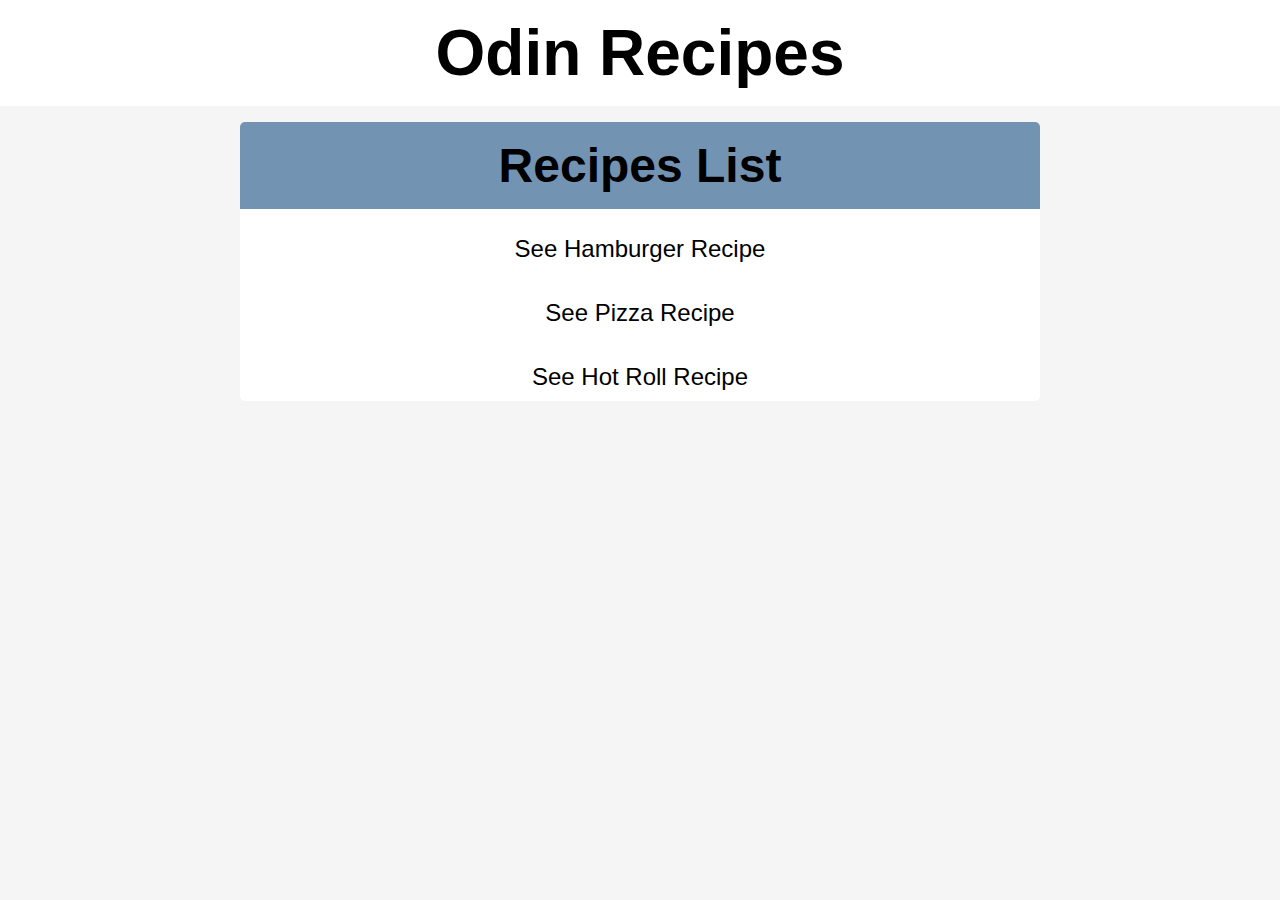
<file: index.html>
<!DOCTYPE html>

<html lang="en">

<head>
  <meta charset="utf-8">
  <title>Odin Recipes</title>
  <link rel="stylesheet" href="style.css">
</head>

<body>
  <h1 class="header">Odin Recipes</h1>
  <div class="bg-list">
    <ul class="list">
      <h2 class="title">Recipes List</h2>
      <li class="food"><a href="./recipes/hamburguer.html">See Hamburger Recipe</a></li>
      <li class="food"><a href="./recipes/pizza.html">See Pizza Recipe</a></li>
      <li class="food"><a href="./recipes/hot-roll.html">See Hot Roll Recipe</a></li>
    </ul>
  </div>
</body>

</html>
</file>
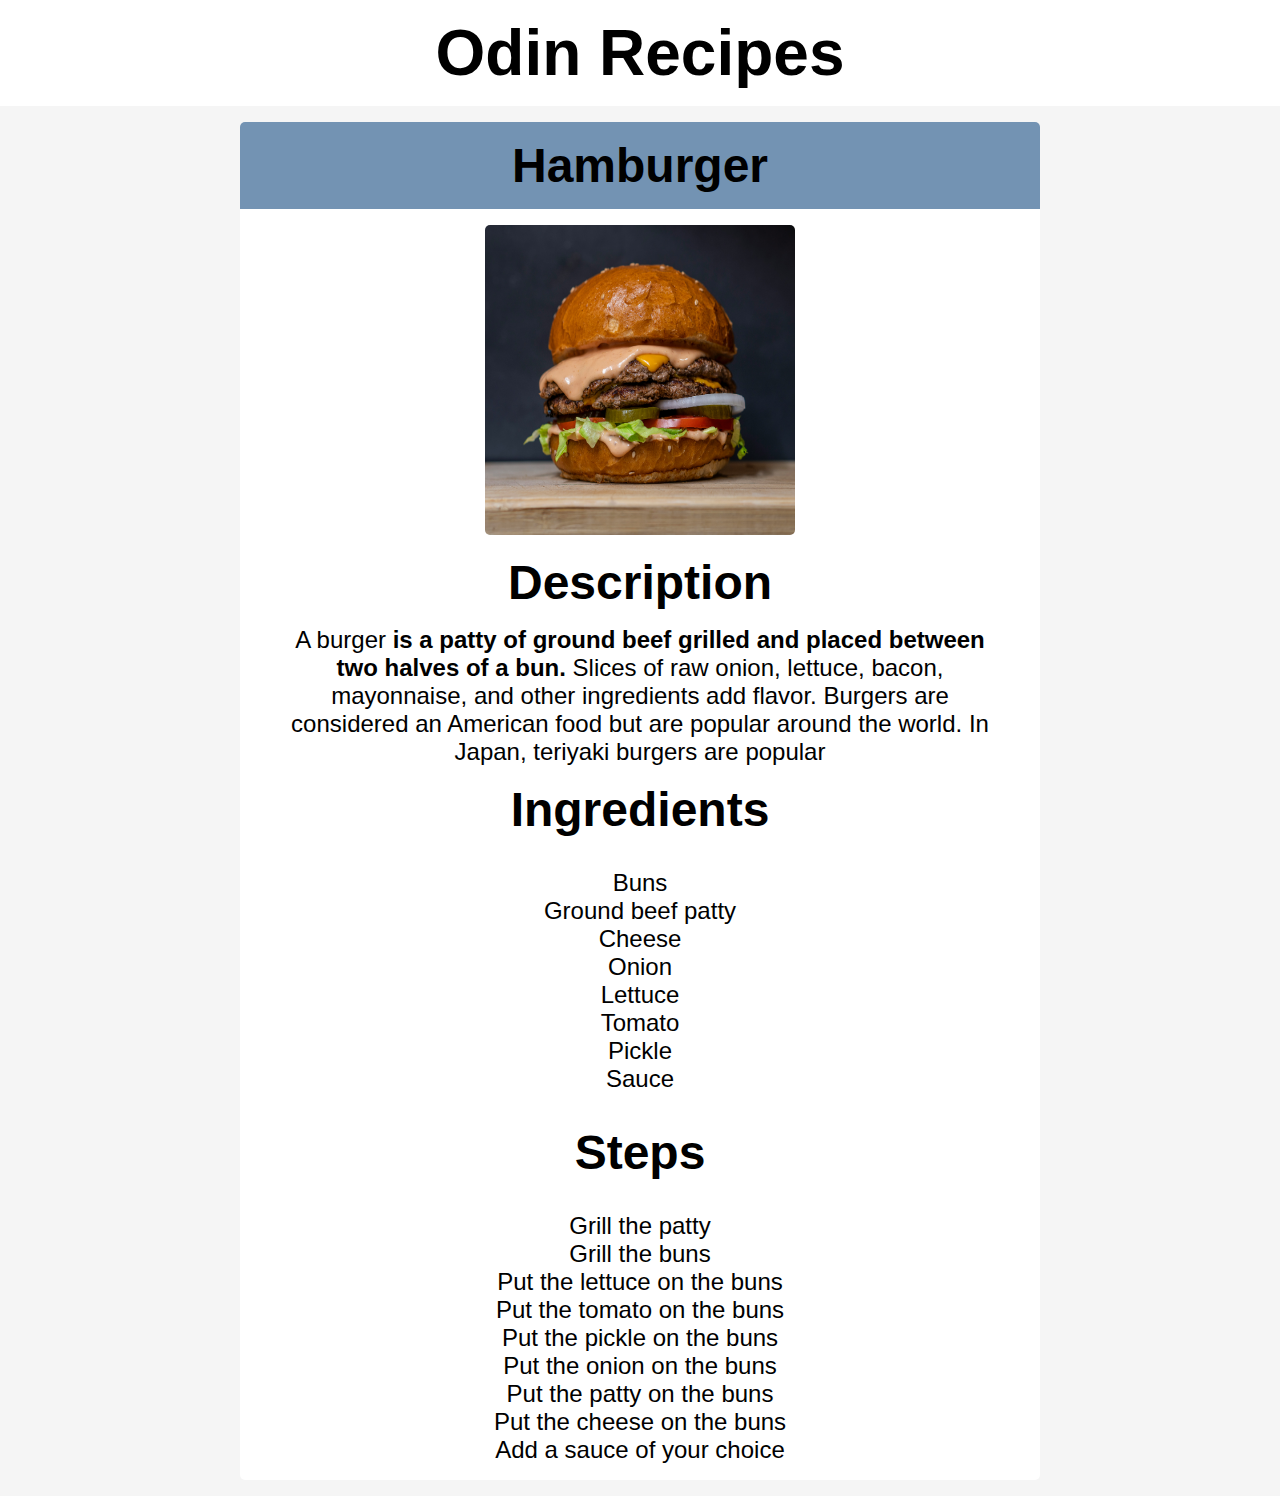
<file: recipes/hamburguer.html>
<!DOCTYPE html>

<html lang="en">

<head>
  <meta charset="utf-8">
  <title>Hamburger</title>
  <link rel="stylesheet" href="../style/hamburger.css">
</head>

<body>
  <div>
    <a href="../index.html">
      <h1 class="header">
        Odin Recipes</h1>
    </a>
  </div>

  <div class="bg-list">
    <h2 class="title">Hamburger</h2>
    <div class="img">
      <img src="../images/amirali-mirhashemian-sc5sTPMrVfk-unsplash.jpg" alt="Hamburger" height="310" width="310">
    </div>
    <div class="description">
      <h2 class="title-2">Description</h2>
      <p>A burger <strong>is a patty of ground beef grilled and placed between two halves of a bun.</strong> Slices of raw onion, lettuce, bacon, mayonnaise, and other ingredients add flavor. Burgers are considered an American food but are popular around the world. In Japan, teriyaki burgers are popular</p>
    </div>

    <div class="ingredients">
      <h2 class="title-2">Ingredients</h2>
      <ul>
        <li>Buns</li>
        <li>Ground beef patty</li>
        <li>Cheese</li>
        <li>Onion</li>
        <li>Lettuce</li>
        <li>Tomato</li>
        <li>Pickle</li>
        <li>Sauce</li>
      </ul>
    </div>

    <div class="steps">
      <h2 class="title-2">Steps</h2>
      <ol>
        <li>Grill the patty</li>
        <li>Grill the buns</li>
        <li>Put the lettuce on the buns</li>
        <li>Put the tomato on the buns</li>
        <li>Put the pickle on the buns</li>
        <li>Put the onion on the buns</li>
        <li>Put the patty on the buns</li>
        <li>Put the cheese on the buns</li>
        <li>Add a sauce of your choice</li>
      </ol>
    </div>
  </div>
</body>

</html>
</file>
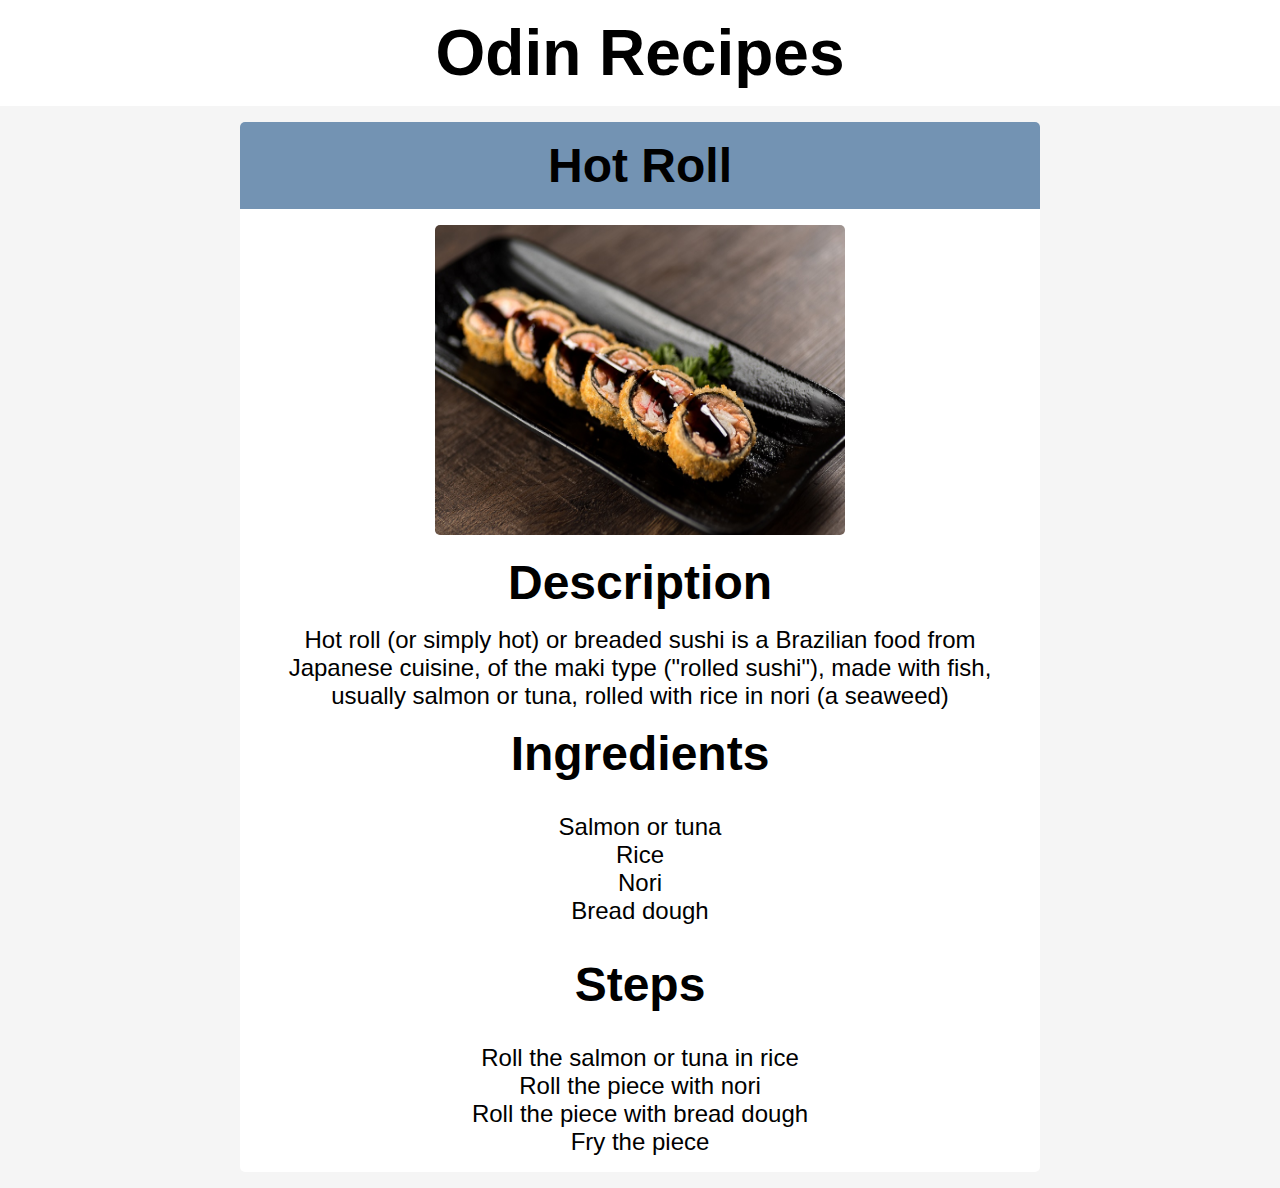
<file: recipes/hot-roll.html>
<!DOCTYPE html>

<html lang="en">

<head>
  <meta charset="utf-8">
  <title>Hot Roll</title>
  <link rel="stylesheet" href="../style/hot-roll.css">
</head>

<body>
  <div>
    <a href="../index.html">
      <h1 class="header">Odin Recipes</h1>
    </a>
  </div>
  <div class="bg-list">
    <div class="description">
      <h2 class="title">Hot Roll</h2>
      <div class="img"><img src="../images/hot-roll.jpg" alt="hot-roll" height="310" width="410"></div>

      <h2 class="title-2">Description</h2>
      <p>Hot roll (or simply hot) or breaded sushi is a Brazilian food from Japanese cuisine, of the maki type ("rolled sushi"), made with fish, usually salmon or tuna, rolled with rice in nori (a seaweed)</p>
    </div>

    <div class="ingredients">
      <h2 class="title-2">Ingredients</h2>
      <ul>
        <li>Salmon or tuna</li>
        <li>Rice</li>
        <li>Nori</li>
        <li>Bread dough</li>
      </ul>
    </div>


    <div class="steps">
      <h2 class="title-2">Steps</h2>
      <ol>
        <li>Roll the salmon or tuna in rice</li>
        <li>Roll the piece with nori</li>
        <li>Roll the piece with bread dough</li>
        <li>Fry the piece</li>
      </ol>
    </div>
  </div>
</body>

</html>
</file>
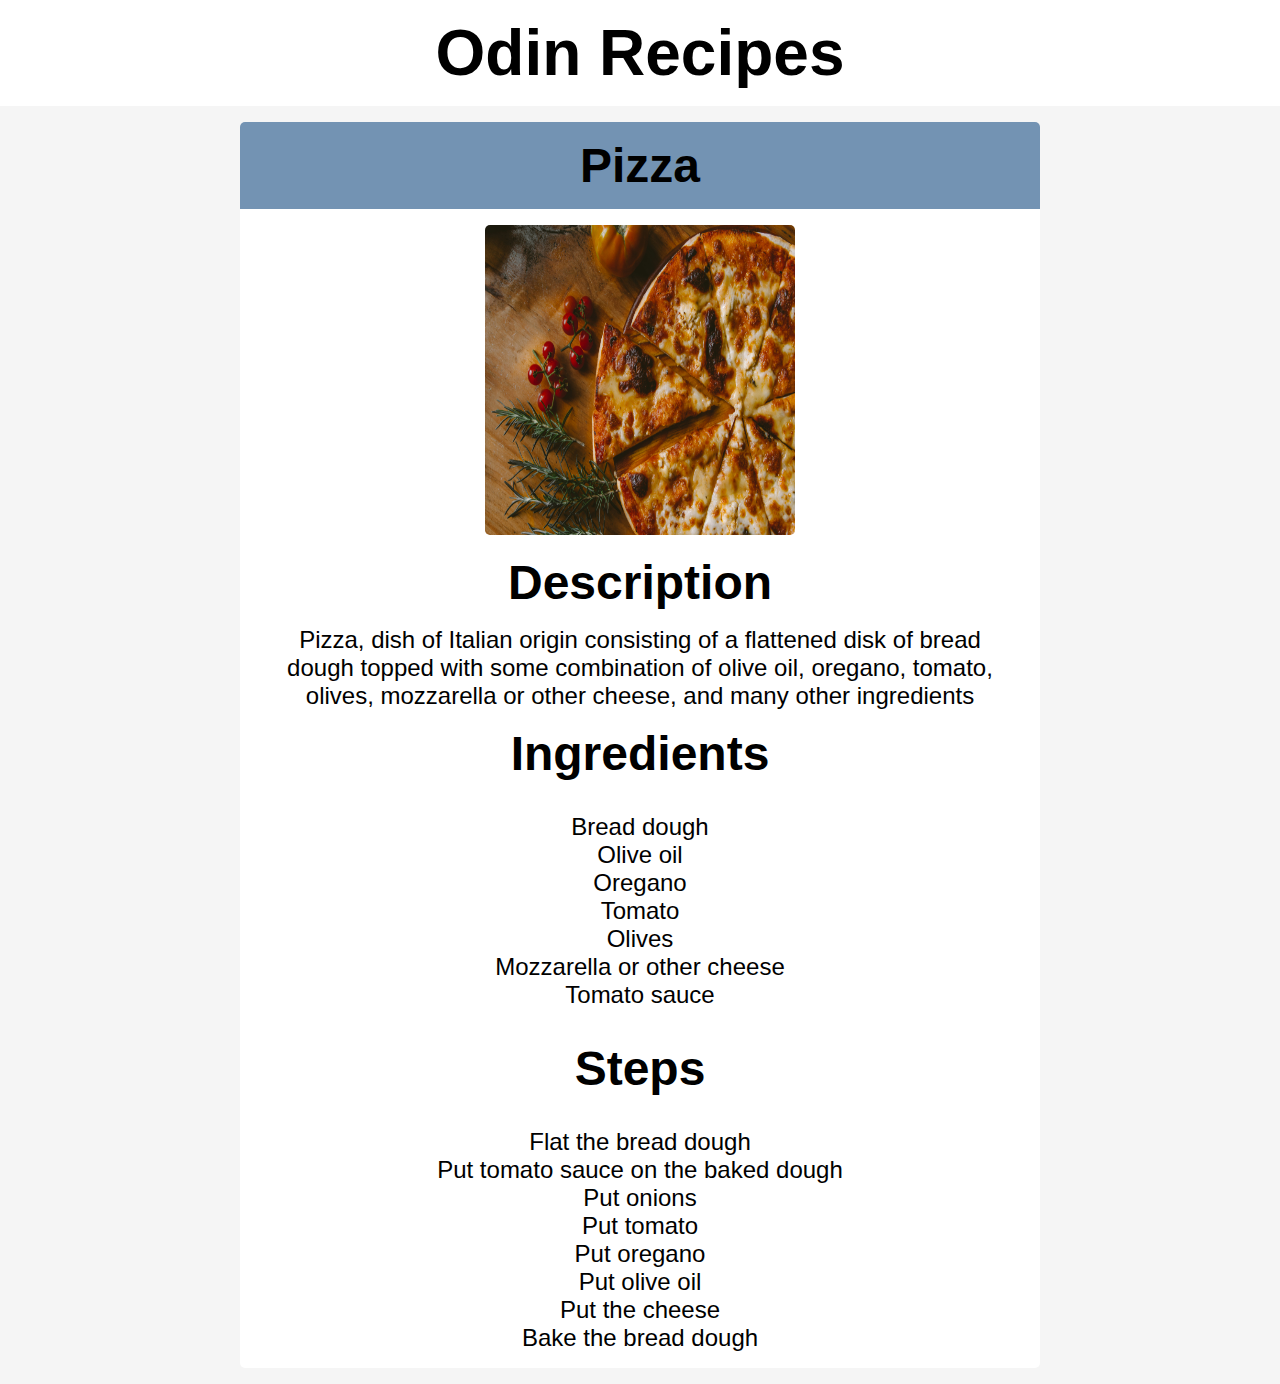
<file: recipes/pizza.html>
<!DOCTYPE html>

<html lang="en">

<head>
  <meta charset="utf-8">
  <title>Pizza</title>
  <link rel="stylesheet" href="../style/pizza.css">
</head>

<body>
  <div>
    <a href="../index.html">
      <h1 class="header">Odin Recipes</h1>
    </a>
  </div>

  <div class="bg-list">
    <div class="description">
      <h2 class="title">Pizza</h2>
      <div class="img"><img src="../images/ivan-torres-MQUqbmszGGM-unsplash.jpg" alt="pizza" height="310" width="310"></div>

      <h2 class="title-2">Description</h2>
      <p>Pizza, dish of Italian origin consisting of a flattened disk of bread dough topped with some combination of olive oil, oregano, tomato, olives, mozzarella or other cheese, and many other ingredients</p>
    </div>
    <div class="ingredients">
      <h2 class="title-2">Ingredients</h2>
      <ul>
        <li>Bread dough</li>
        <li>Olive oil</li>
        <li>Oregano</li>
        <li>Tomato</li>
        <li>Olives</li>
        <li>Mozzarella or other cheese</li>
        <li>Tomato sauce</li>
      </ul>
    </div>

    <div class="steps">
      <h2 class="title-2">Steps</h2>
      <ol>
        <li>Flat the bread dough</li>
        <li>Put tomato sauce on the baked dough</li>
        <li>Put onions</li>
        <li>Put tomato</li>
        <li>Put oregano</li>
        <li>Put olive oil</li>
        <li>Put the cheese</li>
        <li>Bake the bread dough</li>
      </ol>
    </div>
  </div>
</body>

</html>
</file>
<file: style.css>
* {
  margin: 0px;
  padding: 0px;
  box-sizing: border-box;
}

body {
  font-family: Arial, Helvetica, sans-serif;
  background-color: #f5f5f5;
  text-align: center;
}

.bg-list {
  background: #ffffff;
  width: 800px;
  margin: 0 auto;
  border-radius: 5px;
  box-sizing: border-box;
}

.header {
  font-size: 64px;
  background: #ffffff;
  margin-bottom: 1rem;
  padding: 1rem;
}

.title {
  font-size: 48px;
  padding: 1rem;
  background-color: #7393b3;
  border-radius: 5px 5px 0px 0px;
}

li {
  list-style: none;
  margin: 1rem 0;
}

a {
  text-decoration: none;
  font-size: 24px;
  color: black;
  transition: 0.15s;
  background-color: #ffffff;
  padding: 10px;
  display: inline-block;
}

a:hover {
  font-weight: bold;
  font-size: 32px;
}
</file>
<file: style/hamburger.css>
* {
  margin: 0px;
  padding: 0px;
  box-sizing: border-box;
}

body {
  font-family: Arial, Helvetica, sans-serif;
  background-color: #f5f5f5;
  text-align: center;
}

a {
  text-decoration: none;
  color: #000000;
}

ul,
ol {
  margin: 0px;
  padding: 0px;
  list-style: none;
}

.header {
  font-size: 64px;
  background: #ffffff;
  margin-bottom: 1rem;
  padding: 1rem;
}

.bg-list {
  background: #ffffff;
  width: 800px;
  margin: 0 auto;
  border-radius: 5px;
  box-sizing: border-box;
}

.title {
  font-size: 48px;
  padding: 1rem;
  background-color: #7393b3;
  border-radius: 5px 5px 0px 0px;
}

.title-2 {
  margin-bottom: 1rem;
}

p {
  padding: 0 2rem 1rem 2rem;
}

.img {
  display: inline-block;
  margin: 1rem auto;
}

img {
  border-radius: 5px;
}

ul,
ol {
  padding: 1rem;
  margin-bottom: 1rem;
}

h2 {
  font-size: 48px;
  margin: 0 auto;
}

p,
li {
  font-size: 24px;
}
</file>
<file: style/hot-roll.css>
* {
  margin: 0px;
  padding: 0px;
  box-sizing: border-box;
}

body {
  font-family: Arial, Helvetica, sans-serif;
  background-color: #f5f5f5;
  text-align: center;
}

a {
  text-decoration: none;
  color: #000000;
}

ul,
ol {
  margin: 0px;
  padding: 0px;
  list-style: none;
}

.header {
  font-size: 64px;
  background: #ffffff;
  margin-bottom: 1rem;
  padding: 1rem;
}

.bg-list {
  background: #ffffff;
  width: 800px;
  margin: 0 auto;
  border-radius: 5px;
  box-sizing: border-box;
}

.title {
  font-size: 48px;
  padding: 1rem;
  background-color: #7393b3;
  border-radius: 5px 5px 0px 0px;
}

.title-2 {
  margin-bottom: 1rem;
}

p {
  padding: 0 2rem 1rem 2rem;
}

.img {
  display: inline-block;
  margin: 1rem auto;
}

img {
  border-radius: 5px;
}

ul,
ol {
  padding: 1rem;
  margin-bottom: 1rem;
}

h2 {
  font-size: 48px;
  margin: 0 auto;
}

p,
li {
  font-size: 24px;
}
</file>
<file: style/pizza.css>
* {
  margin: 0px;
  padding: 0px;
  box-sizing: border-box;
}

body {
  font-family: Arial, Helvetica, sans-serif;
  background-color: #f5f5f5;
  text-align: center;
}

a {
  text-decoration: none;
  color: #000000;
}

ul,
ol {
  margin: 0px;
  padding: 0px;
  list-style: none;
}

.header {
  font-size: 64px;
  background: #ffffff;
  margin-bottom: 1rem;
  padding: 1rem;
}

.bg-list {
  background: #ffffff;
  width: 800px;
  margin: 0 auto;
  border-radius: 5px;
  box-sizing: border-box;
}

.title {
  font-size: 48px;
  padding: 1rem;
  background-color: #7393b3;
  border-radius: 5px 5px 0px 0px;
}

.title-2 {
  margin-bottom: 1rem;
}

p {
  padding: 0 2rem 1rem 2rem;
}

.img {
  display: inline-block;
  margin: 1rem auto;
}

img {
  border-radius: 5px;
}

ul,
ol {
  padding: 1rem;
  margin-bottom: 1rem;
}

h2 {
  font-size: 48px;
  margin: 0 auto;
}

p,
li {
  font-size: 24px;
}
</file>
